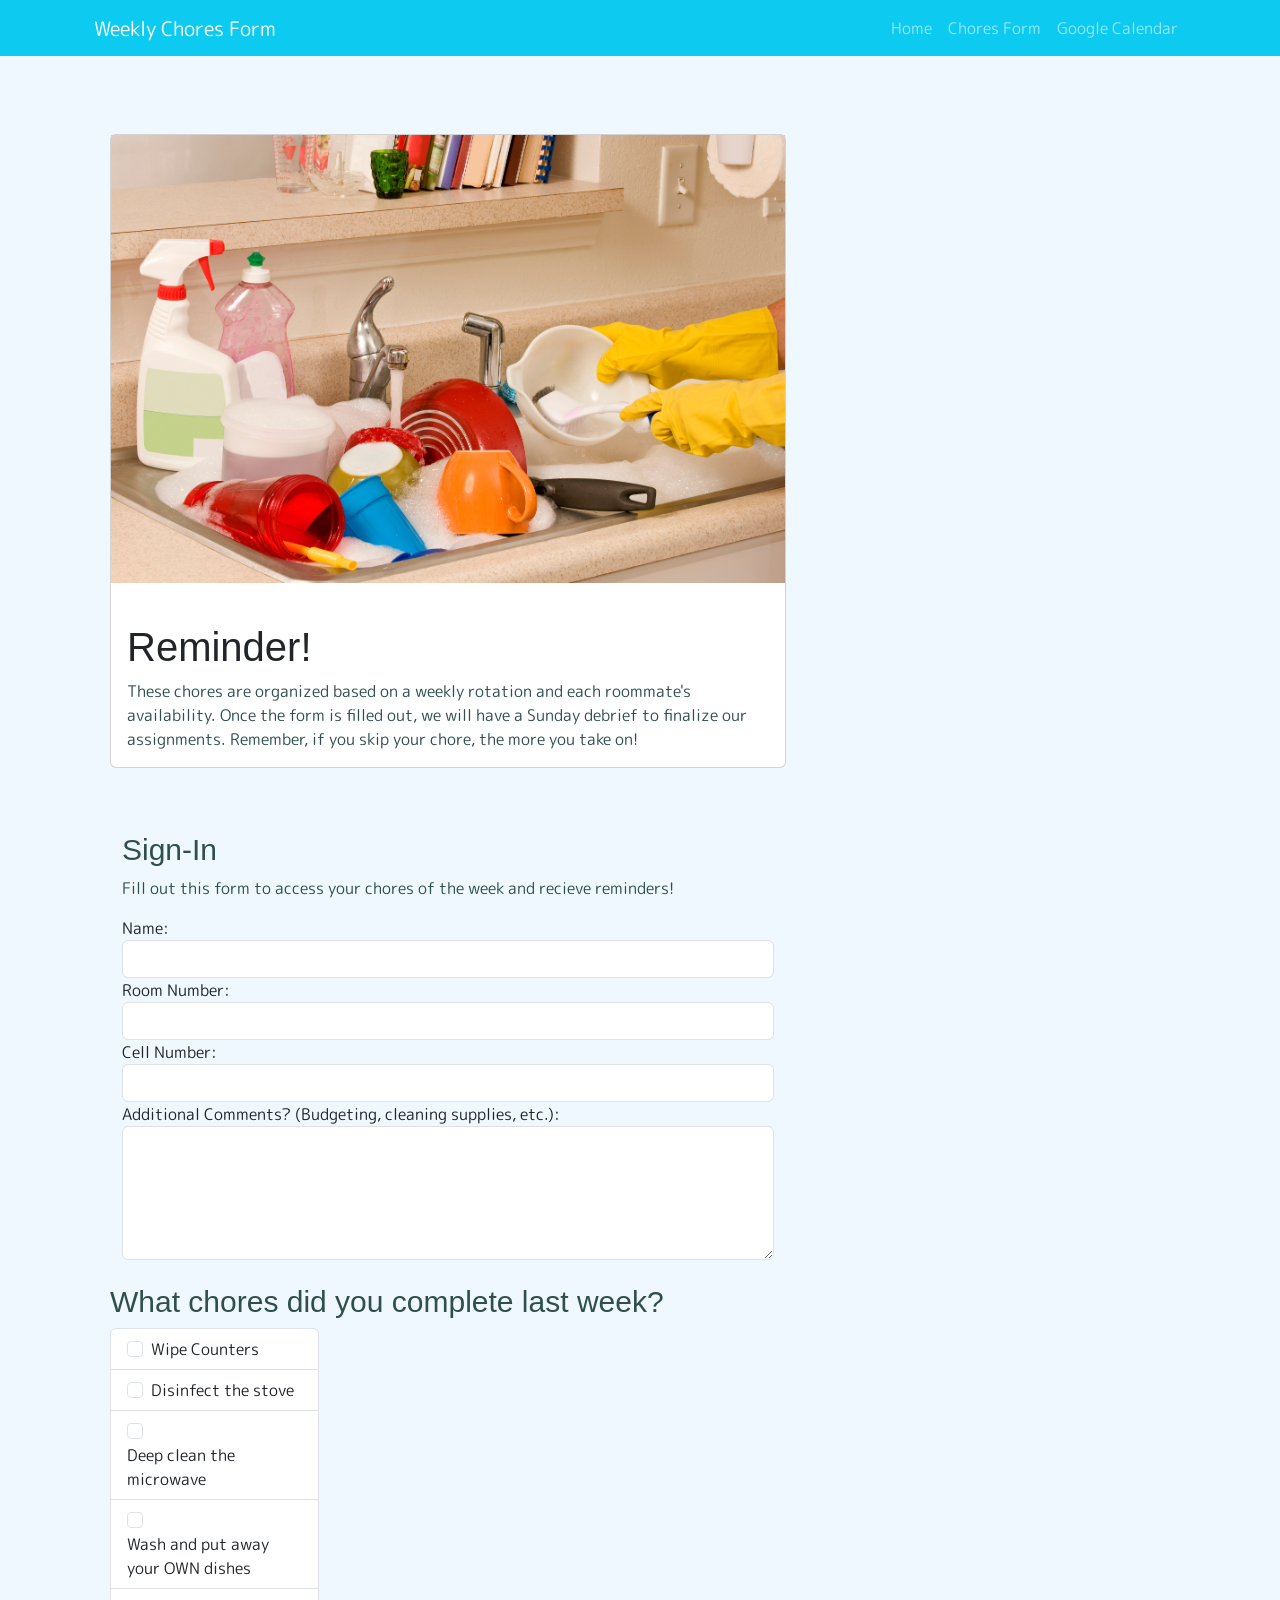
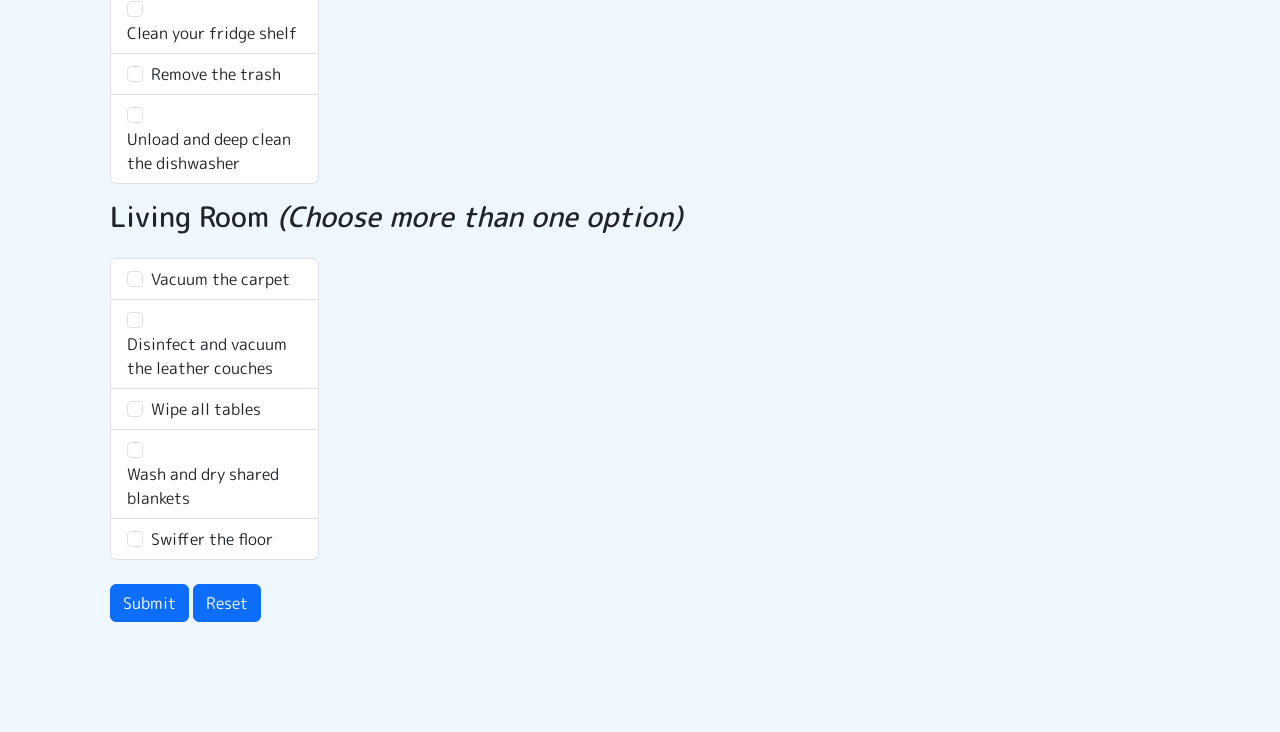
<file: ChoresForm.html>
<!--ChoresForm.html-->

<!DOCTYPE html>
<html lang="en">
    <head>
        <meta charset="utf-8">
        <meta name="viewport" content="width=device-width, initial-scale=1, shrink-to-fit=no">
        <meta name="description" content="Project 4: Responsive Design">
        <meta name="author" content="Erika Abrillo">
        <title>Chores Form</title>
        <link rel="icon" type="image/x-icon" href="assets/favicon.ico">
   
   <!-- Bootstrap v5.3.8 -->
   <!-- LOAD BOOTSTRAP CSS - DO NOT DELETE -->
        <link href="https://cdn.jsdelivr.net/npm/bootstrap@5.3.8/dist/css/bootstrap.min.css" rel="stylesheet" integrity="sha384-sRIl4kxILFvY47J16cr9ZwB07vP4J8+LH7qKQnuqkuIAvNWLzeN8tE5YBujZqJLB" crossorigin="anonymous">     
   <!-- END LOADING BOOTSTRAP CSS -->

      
    <!-- Custom styles -->
    <link href="ChoresFormStyle.css" rel="stylesheet">
    <link rel="preconnect" href="https://fonts.googleapis.com">
    <link rel="preconnect" href="https://fonts.gstatic.com" crossorigin>
    <link href="https://fonts.googleapis.com/css2?family=M+PLUS+Rounded+1c&display=swap" rel="stylesheet">
    <link href="https://fonts.googleapis.com/css2?family=Josefin+Sans:ital,wght@0,100..700;1,100..700&display=swap" rel="stylesheet">
    </head>


<body id="page-top">
        <!-- Navigation-->
        <nav class="navbar navbar-expand-lg navbar-dark bg-info fixed-top" id="mainNav">
            <div class="container px-4">
                <a class="navbar-brand" href="#page-top">Weekly Chores Form</a>
                <button class="navbar-toggler" type="button" data-bs-toggle="collapse" data-bs-target="#navbarResponsive" aria-controls="navbarResponsive" aria-expanded="false" aria-label="Toggle navigation"><span class="navbar-toggler-icon"></span></button>
                <div class="collapse navbar-collapse" id="navbarResponsive">
                    <ul class="navbar-nav ms-auto">
                        <!-- The hrefs here must match the ID attribute of the corresponding divs/containers -->
                        <li class="nav-item"><a class="nav-link" href="mproj4index.html">Home</a></li>
                        <li class="nav-item"><a class="nav-link" href="ChoresForm.html">Chores Form</a></li>
                        <li class="nav-item"><a class="nav-link" href="#GoogleCal">Google Calendar</a></li>
                    </ul>
                </div>
            </div>
        </nav>

<br>
<div class="card mb-3">
  <img src="dishwashing.jpg" class="img-fluid" alt="Responsive image"><br>
  <div class="card-body">
    <h1 class="card-title">Reminder!</h1>
    <p class="card-text">These chores are organized based on a weekly rotation and each roommate's availability. Once the form is filled out, we will have a Sunday debrief to finalize our assignments. Remember, if you skip your chore, the more you take on!</p>
  </div>
</div>
<br>
    <br>

      <div class="row">
        <div class="col-md-12">
          <div class="container">
            <h2>Sign-In</h2>
              <p>Fill out this form to access your chores of the week and recieve reminders!</p>
                <form>
                  <div class="form-group">
                    <label for="usr">Name:</label>
                    <input type="text" class="form-control" id="usr">
                  </div>
                  <div class="form-group">
                    <label for="num">Room Number:</label>
                    <input type="password" class="form-control" id="num">
                  </div>
                  <div class="form-group">
                    <label for="num">Cell Number:</label>
                    <input type="tel" class="form-control" id="cph">
                  </div>
                  <div class="form-group">
                    <label for="comment">Additional Comments? (Budgeting, cleaning supplies, etc.):</label>
                    <textarea class="form-control" rows="5" id="comment"></textarea>
                </div>
                </form>
            </div>
        </div>
    </div> <!-- end row hero -->

    <br>

<h2>What chores did you complete last week?</h2>

     <div class="row">
      <div class="col-md-4">
        <ul class="list-group">
          <li class="list-group-item">
            <input class="form-check-input me-1" type="checkbox" value="Wipe counters" id="firstCheckbox">
            <label class="form-check-label" for="firstCheckbox">Wipe Counters</label>
          </li>
          <li class="list-group-item">
            <input class="form-check-input me-1" type="checkbox" value="Disinfect the stove" id="secondCheckbox">
            <label class="form-check-label" for="secondCheckbox">Disinfect the stove</label>
          </li>
          <li class="list-group-item">
            <input class="form-check-input me-1" type="checkbox" value="Deep clean the microwave" id="thirdCheckbox">
            <label class="form-check-label" for="thirdCheckbox">Deep clean the microwave</label>
          </li>
          <li class="list-group-item">
            <input class="form-check-input me-1" type="checkbox" value="Wash and put away your OWN dishes" id="fourthCheckbox">
            <label class="form-check-label" for="fourthCheckbox">Wash and put away your OWN dishes</label>
          </li>
          <li class="list-group-item">
            <input class="form-check-input me-1" type="checkbox" value="Clean your fridge shelf" id="fifthCheckbox">
            <label class="form-check-label" for="fifthCheckbox">Clean your fridge shelf</label>
          </li>
          <li class="list-group-item">
            <input class="form-check-input me-1" type="checkbox" value="Remove the trash" id="sixthCheckbox">
            <label class="form-check-label" for="sixthCheckbox">Remove the trash</label>
          </li>
          <li class="list-group-item">
            <input class="form-check-input me-1" type="checkbox" value="Unload and deep clean the dishwasher" id="seventhCheckbox">
            <label class="form-check-label" for="seventhCheckbox">Unload and deep clean the dishwasher</label>
          </li>
        </ul>
      </div> <!-- end section 1-->
    
     <p><h3>Living Room <em>(Choose more than one option)</em></h3><p>
      <div class="col-md-4">
        <ul class="list-group">
          <li class="list-group-item">
            <input class="form-check-input me-1" type="checkbox" value="Vacuum the carpet" id="eigthCheckbox">
            <label class="form-check-label" for="eigthCheckbox">Vacuum the carpet</label>
          </li>
          <li class="list-group-item">
            <input class="form-check-input me-1" type="checkbox" value="Disinfect and vacuum the leather couches" id="ninethCheckbox">
            <label class="form-check-label" for="ninethCheckbox">Disinfect and vacuum the leather couches</label>
          </li>
          <li class="list-group-item">
            <input class="form-check-input me-1" type="checkbox" value="Wipe all tables" id="tenthCheckbox">
            <label class="form-check-label" for="tenthCheckbox">Wipe all tables</label>
          </li>
          <li class="list-group-item">
            <input class="form-check-input me-1" type="checkbox" value="Wash and dry shared blankets" id="eleventhCheckbox">
            <label class="form-check-label" for="eleventhCheckbox">Wash and dry shared blankets</label>
          </li>
          <li class="list-group-item">
            <input class="form-check-input me-1" type="checkbox" value="Swiffer the floor" id="twelfthCheckbox">
            <label class="form-check-label" for="twelfthCheckbox">Swiffer the floor</label>
          </li>
        </ul>
      </div> <!-- end section 1-->
    </div> <!-- end row for 2 sections -->

    <br>

<button type="submit" class="btn btn-primary">Submit</button>
<button type="reset" class="btn btn-primary">Reset</button>

<!-- LOAD BOOTSTRAP JAVASCRIPT - DO NOT DELETE -->
<script src="https://cdn.jsdelivr.net/npm/bootstrap@5.3.8/dist/js/bootstrap.bundle.min.js" integrity="sha384-FKyoEForCGlyvwx9Hj09JcYn3nv7wiPVlz7YYwJrWVcXK/BmnVDxM+D2scQbITxI" crossorigin="anonymous"></script>
<!-- END LOADING BOOTSTRAP JAVASCRIPT -->
      
  </body>
</file>
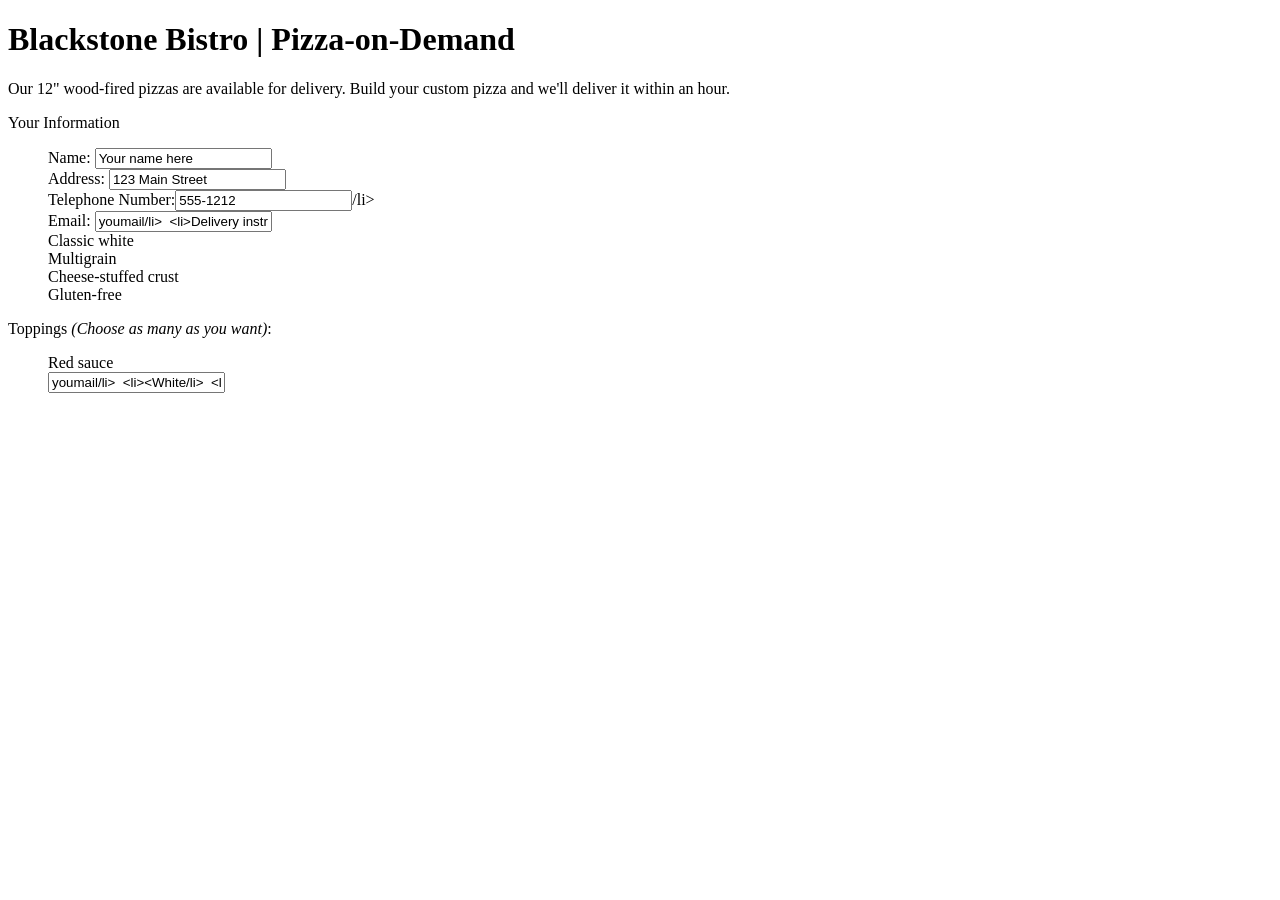
<file: pizza.html>
<!DOCTYPE html >
<html>
<head>
  <meta charset="utf-8" >
   <title>Blackstone Bistro: Pizza-on-Demand</title>
   <style type="text/css">
      ol, ul { 
     list-style-type: none;
      }
   </style>
</head>

<body>

<h1>Blackstone Bistro | Pizza-on-Demand</h1>

<p>Our 12" wood-fired pizzas are available for delivery. Build your custom pizza and we'll deliver it within an hour.</p>


Your Information
<ul>
  <li>Name: <input type="text" name="customername" value="Your name here"></li>
  <li>Address: <input type="text" name="address" value="123 Main Street"/li>
  <li>Telephone Number:<input type="text" name="telephone" value="555-1212">/li>
  <li>Email: <input type="text" name="email" value="youmail/li>
  <li>Delivery instructions:</li>
</ul>


<h2>Design Your Dream Pizza:</h2>

<p>Pizza specs<p>

<p>Crust <em>(Choose one)</em>:</p>
<ul>
  <li imput type=" type="radio",name="crust1"</li>
  <li>Classic white</li>
  <li>Multigrain</li>
  <li>Cheese-stuffed crust</li>
  <li>Gluten-free</li>
</ul>

<p>Toppings <em>(Choose as many as you want)</em>:</p>
<ul>
  <li>Red sauce  <li> <input type="checbox" name="email" value="youmail/li>
  <li><White/li>
  <li>Mozzarella Cheese</li>
  <li>Pepperoni</li>
  <li>Mushrooms</li>
  <li>Peppers</li>
  <li>Anchovies</li>
</ul>

<p>Number</p>
<p>How many pizzas:<p>
  <name - How many pizzas (quanitity):</p>
<select names ="quantity}

</body>
</html>
</file>
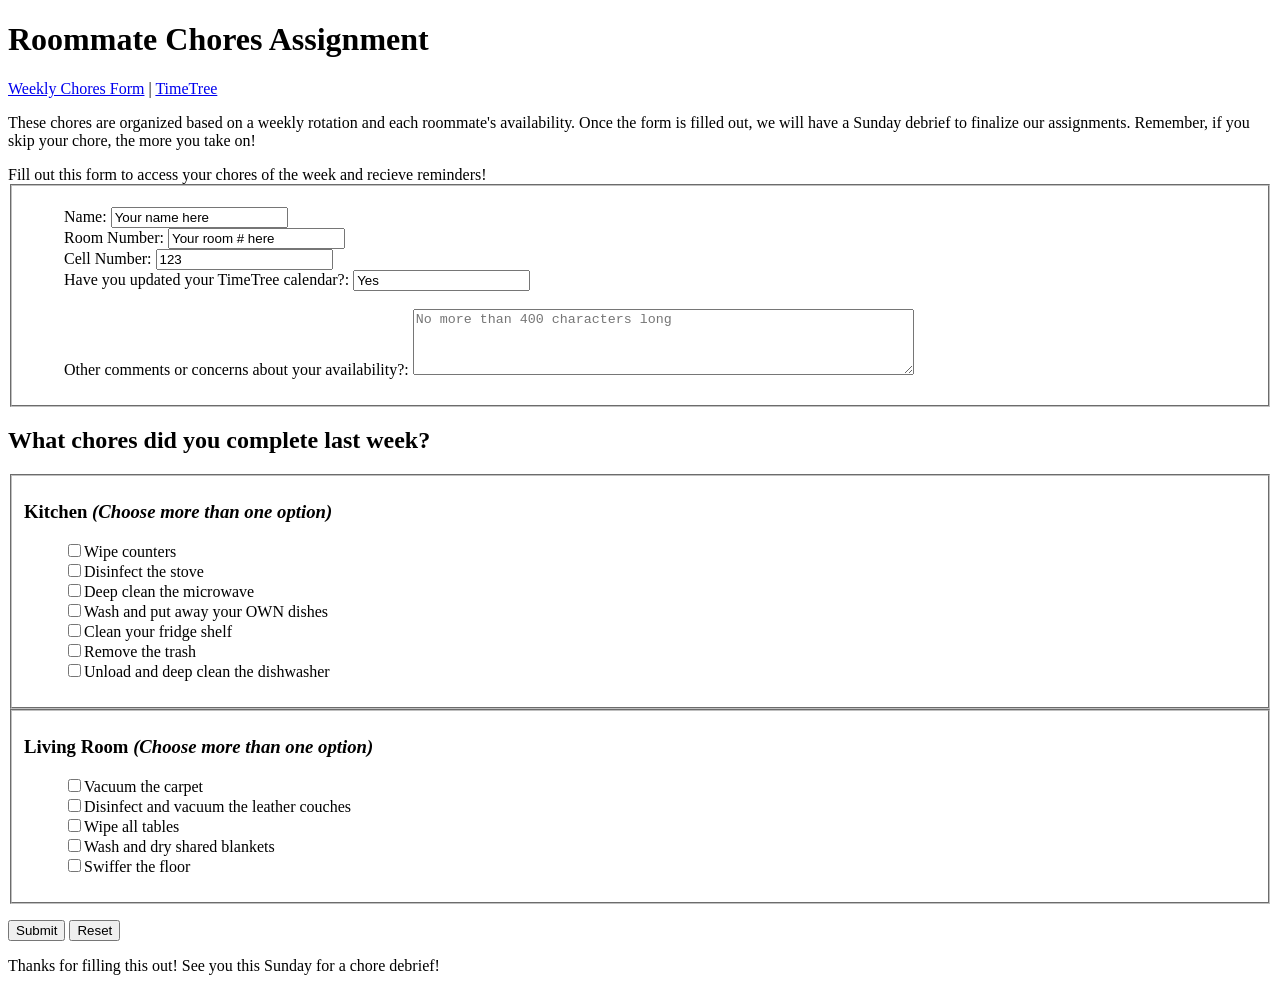
<file: roommatechores.html>
<!DOCTYPE html>
<html lang="en">
<head>
	<meta charset="utf-8" >
	<title>Roommate Chores Assignment</title>
	<style type="text/css">
		 ol, ul { 
     list-style-type: none;
      }
   </style>
</head>

<body>

	<h1>Roommate Chores Assignment</h1>

		<nav>
			<a href="/weeklychoresform/">Weekly Chores Form</a> |
			<a href="/TimeTree/">TimeTree</a>
		</nav>

<main>
	<p>These chores are organized based on a weekly rotation and each roommate's availability. Once the form is filled out, we will have a Sunday debrief to finalize our assignments. Remember, if you skip your chore, the more you take on!</p>
</main>

<form action="http://www.roommatetimelycare.com/chores.php" method="post">

Fill out this form to access your chores of the week and recieve reminders!
<fieldset>
	<ul>
		<li>Name: <input type="text" name="roommatename" value="Your name here"></li>
		<li>Room Number: <input type="text" name="roomnumber" value="Your room # here"></li>
		<li>Cell Number: <input type="number" name="cellnumber" value="123"></li>
		<li>Have you updated your TimeTree calendar?: <input type="text" name="yesorno" value="Yes"></li>
		<li><br>Other comments or concerns about your availability?: <textarea name="instructions" rows="4" cols="60" maxlength="400" id="form-story" placeholder="No more than 400 characters long"></textarea></li>
	</ul>
</fieldset>

<h2>What chores did you complete last week?</h2>
<fieldset>
<section>
	<h3>Kitchen <em>(Choose more than one option)</em></h3>
		<ul>
			<li><label><input type="checkbox" name="kitchenchores" value="Wipe counters">Wipe counters</label></li>
			<li><label><input type="checkbox" name="kitchenchores" value="Deep clean the stove">Disinfect the stove</label></li>
			<li><label><input type="checkbox" name="kitchenchores" value="Deep clean the microwave">Deep clean the microwave</label></li>
			<li><label><input type="checkbox" name="kitchenchores" value="Wash and put away your OWN dishes">Wash and put away your OWN dishes</label></li>
			<li><label><input type="checkbox" name="kitchenchores" value="Clean your fridge shelf">Clean your fridge shelf</label></li>
			<li><label><input type="checkbox" name="kitchenchores" value="Remove the trash">Remove the trash</label></li>
			<li><label><input type="checkbox" name="kitchenchores" value="Unload and deep clean the dishwasher">Unload and deep clean the dishwasher</label></li>
		</ul>
</section>
</fieldset>

<fieldset>
	<section>
		<h3>Living Room <em>(Choose more than one option)</em></h3>
			<ul>
				<li><label><input type="checkbox" name="livingroomchores" value="Checkhere">Vacuum the carpet</label></li>
				<li><label><input type="checkbox" name="livingroomchores" value="Disinfect and vacuum the leather couches">Disinfect and vacuum the leather couches</label></li>
				<li><label><input type="checkbox" name="livingroomchores" value="Wipe all tables">Wipe all tables</label></li>
				<li><label><input type="checkbox" name="livingroomchores" value="Wash and dry shared blankets">Wash and dry shared blankets</label></li>
				<li><label><input type="checkbox" name="livingroomchores" value="Swiffer the floor">Swiffer the floor</label></li>		
		</ul>
	</section>
</fieldset>
		
</form>
</body>	

<p><input type="submit" value="Submit">
<input type="reset"></p>

<footer>
	<p>Thanks for filling this out! See you this Sunday for a chore debrief!</p>
</footer>			
</html>
</file>
<file: ChoresFormStyle.css>
ChoresFormStyle.css

html {
	margin: 0;
	padding: 0;
	background-color: aliceblue;}

body {background-color: aliceblue;
	font-family: "M PLUS Rounded 1c", sans-serif;
	padding: 110px;
	width: 70%; }

nav {color: darkslategray;
	font-family: Arial;}

a {color: darkseagreen;
	font-family: "M PLUS Rounded 1c", sans-serif;}

h1 {color: darkslategray;
	font-family: "Josefin Sans Medium 500", sans-serif; 
	font-size: 40px;}

main {color: darkslategray;
	font-family: "M PLUS Rounded 1c", sans-serif;}

p {color: darkslategray;
	font-family: "M PLUS Rounded 1c", sans-serif}

fieldset {color: darkslategray; 
			font-family: "M PLUS Rounded 1c", sans-serif;
			font-size: 18px;
			border-color: darkseagreen;
			border-width: 10px;
			margin: 50px; 
			padding: 50px;
			width: 100%;}

h2 {color: darkslategray;
	font-family: "Josefin Sans Medium 500", sans-serif;
	font-size: 30px}
</file>
